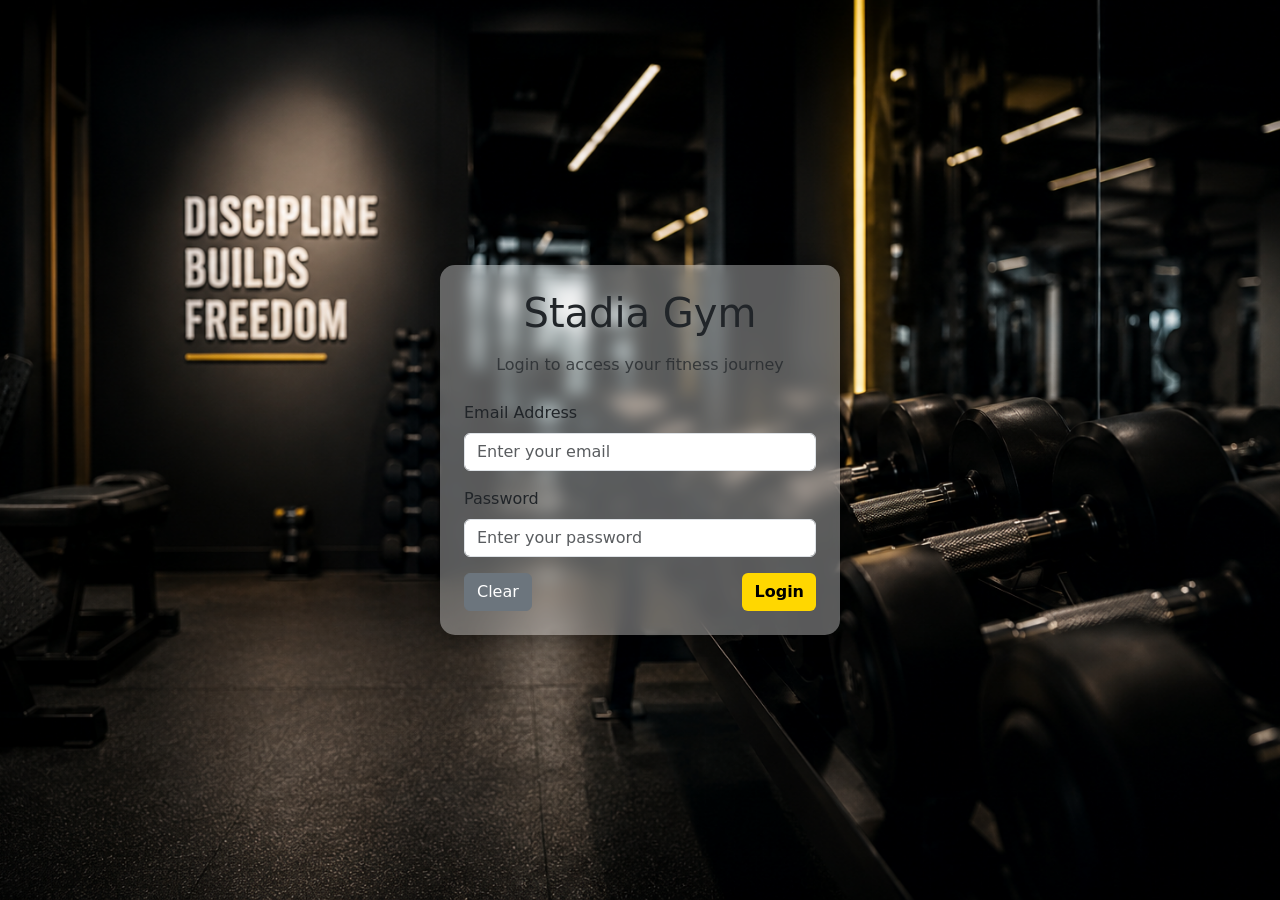
<file: index.html>
<!DOCTYPE html>
<html lang="en">
<head>
    <meta charset="UTF-8">
    <meta name="viewport" content="width=device-width, initial-scale=1.0">
    <title>Stadia Gym - Login</title>

    <link href="https://cdn.jsdelivr.net/npm/bootstrap@5.3.7/dist/css/bootstrap.min.css" rel="stylesheet">

    <link rel="stylesheet" href="style.css">
</head>
<body class="login-page">
    <div class="container-fluid min-vh-100 d-flex justify-content-center align-items-center">
        <div class="login-card p-4">
            <h1 class="text-center mb-3">Stadia Gym</h1>
            <p class="text-center text-muted mb-4">Login to access your fitness journey</p>
            <form id="loginForm">
                <div class="mb-3">
                    <label for="email" class="form-label">
                        Email Address
                    </label>
                    <input type="text" class="form-control" id="email" placeholder="Enter your email" required>
                </div>
                <div class="mb-3">
                    <label for="password" class="form-label">
                        Password
                    </label>
                    <input type="password" class="form-control" id="password" placeholder="Enter your password" required>
                </div>
                <div id="errorMessage" class="text-danger fw-bold mb-3 text-center"></div>
                <div class="d-flex justify-content-between">
                    <button type="button" id="clearBtn" class="btn btn-secondary">
                        Clear
                    </button>
                    <button type="submit" class="btn login-btn">
                        Login
                    </button>
                </div>
            </form>
        </div>
    </div>

    <script src="script.js"></script>

</body>
</html>
</file>
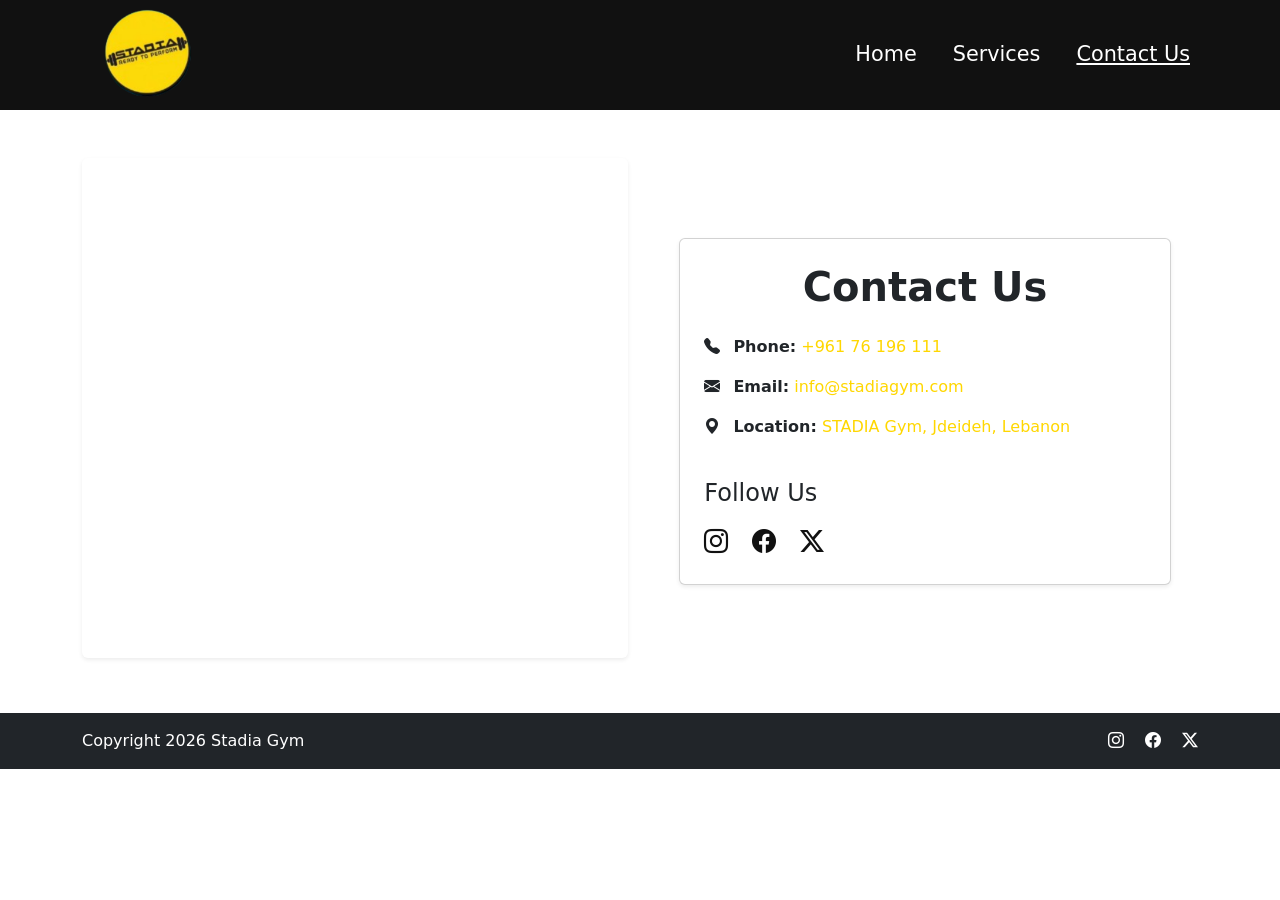
<file: contact.html>
<!DOCTYPE html>

<html lang="en">
<head>
    <meta charset="UTF-8">
    <meta name="viewport" content="width=device-width, initial-scale=1.0">
    <title>Stadia Gym - Contact Us</title>


<link href="https://cdn.jsdelivr.net/npm/bootstrap@5.3.7/dist/css/bootstrap.min.css" rel="stylesheet">

<link rel="stylesheet" href="style.css">

<link rel="stylesheet"
href="https://cdn.jsdelivr.net/npm/bootstrap-icons@1.11.3/font/bootstrap-icons.min.css">

</head>

<body>

<!-- Navbar -->

<nav class="navbar navbar-expand-lg navbar-dark sticky-top">
    <div class="container">

        <a class="navbar-brand" href="home.html">
            <img src="assets/download.png"
                 alt="Stadia Gym Logo"
                 height="100">
        </a>

        <button class="navbar-toggler"
                type="button"
                data-bs-toggle="collapse"
                data-bs-target="#navbarNav">

            <span class="navbar-toggler-icon"></span>

        </button>

        <div class="collapse navbar-collapse"
             id="navbarNav">

            <div class="navbar-nav ms-auto">

                <a class="nav-link" href="home.html">
                    Home
                </a>

                <a class="nav-link" href="services.html">
                    Services
                </a>

                <a class="nav-link active" href="contact.html">
                    Contact Us
                </a>

            </div>

        </div>

    </div>
</nav>

<!-- Contact Us -->

<section class="container my-5">

    <div class="row g-4">

        <!-- Map -->

        <div class="col-lg-6">

            <iframe
                src="https://www.google.com/maps/embed?pb=!1m18!1m12!1m3!1d3312.060484422978!2d35.56907477555312!3d33.88809607321922!2m3!1f0!2f0!3f0!3m2!1i1024!2i768!4f13.1!3m3!1m2!1s0x151f3ddf00bd28cd%3A0x15c98c8f1c2e6734!2sSTADIA%20fitness%20gym!5e0!3m2!1sen!2slb!4v1782209701826!5m2!1sen!2slb"
                width="100%"
                height="500"
                style="border:0;"
                class="rounded shadow-sm"
                allowfullscreen=""
                loading="lazy">
            </iframe>

        </div>

        <!-- Contact Information -->

        <div class="col-lg-6 d-flex align-items-center justify-content-center">

            <div class="card shadow-sm p-4 contact-card">

                <h1 class="text-center fw-bold mb-4">
                    Contact Us
                </h1>

                <p>
                    <i class="bi bi-telephone-fill me-2"></i>

                    <strong>Phone:</strong>

                    <a href="tel:+96176196111">
                        +961 76 196 111
                    </a>
                </p>

                <p>
                    <i class="bi bi-envelope-fill me-2"></i>

                    <strong>Email:</strong>

                    <a href="mailto:info@stadiagym.com">
                        info@stadiagym.com
                    </a>
                </p>

                <p>
                    <i class="bi bi-geo-alt-fill me-2"></i>

                    <strong>Location:</strong>

                    <a href="https://maps.google.com/?q=STADIA+fitness+gym"
                        target="_blank">
                        STADIA Gym, Jdeideh, Lebanon
                    </a>

                </p>

                <h4 class="mt-4 mb-3">
                    Follow Us
                </h4>

                <div>

                    <a href="https://www.instagram.com/stadia.lb/"
                        target="_blank"
                        class="me-3"
                        data-bs-toggle="tooltip"
                        data-bs-title="Instagram Page">
                        <i class="bi bi-instagram"></i>
                    </a>

                    <a href="https://www.facebook.com/p/Stadia-Gym-100069593043992/"
                        target="_blank"
                        class="me-3"
                        data-bs-toggle="tooltip"
                        data-bs-title="Facebook Page">
                        <i class="bi bi-facebook"></i>
                    </a>

                    <a href="https://x.com/StadiaGymlb"
                        class="me-3"
                        data-bs-toggle="tooltip"
                        data-bs-title="X Page">
                        <i class="bi bi-twitter-x"></i>
                    </a>

                </div>

            </div>

        </div>

    </div>

</section>

<!-- Footer -->

<footer class="bg-dark text-white py-3">

    <div class="container d-flex justify-content-between align-items-center">

        <p class="mb-0">
            Copyright 2026 Stadia Gym
        </p>

        <div>

            <a href="https://www.instagram.com/stadia.lb/"
               target="_blank"
               class="text-white me-3"
               data-bs-toggle="tooltip"
               data-bs-title="Instagram Page">
                <i class="bi bi-instagram"></i>
            </a>

            <a href="https://www.facebook.com/p/Stadia-Gym-100069593043992/"
               target="_blank"
               class="text-white me-3"
               data-bs-toggle="tooltip"
               data-bs-title="Facebook Page">
                <i class="bi bi-facebook"></i>
            </a>

            <a href="https://x.com/StadiaGymlb"
               class="text-white"
               data-bs-toggle="tooltip"
               data-bs-title="X Page">
                <i class="bi bi-twitter-x"></i>
            </a>

        </div>

    </div>

</footer>

<script src="https://cdn.jsdelivr.net/npm/bootstrap@5.3.7/dist/js/bootstrap.bundle.min.js"></script>

<script>
const tooltipTriggerList = document.querySelectorAll('[data-bs-toggle="tooltip"]');

const tooltipList = [...tooltipTriggerList].map(
    tooltipTriggerEl => new bootstrap.Tooltip(tooltipTriggerEl)
);
</script>

</body>
</html>
</file>
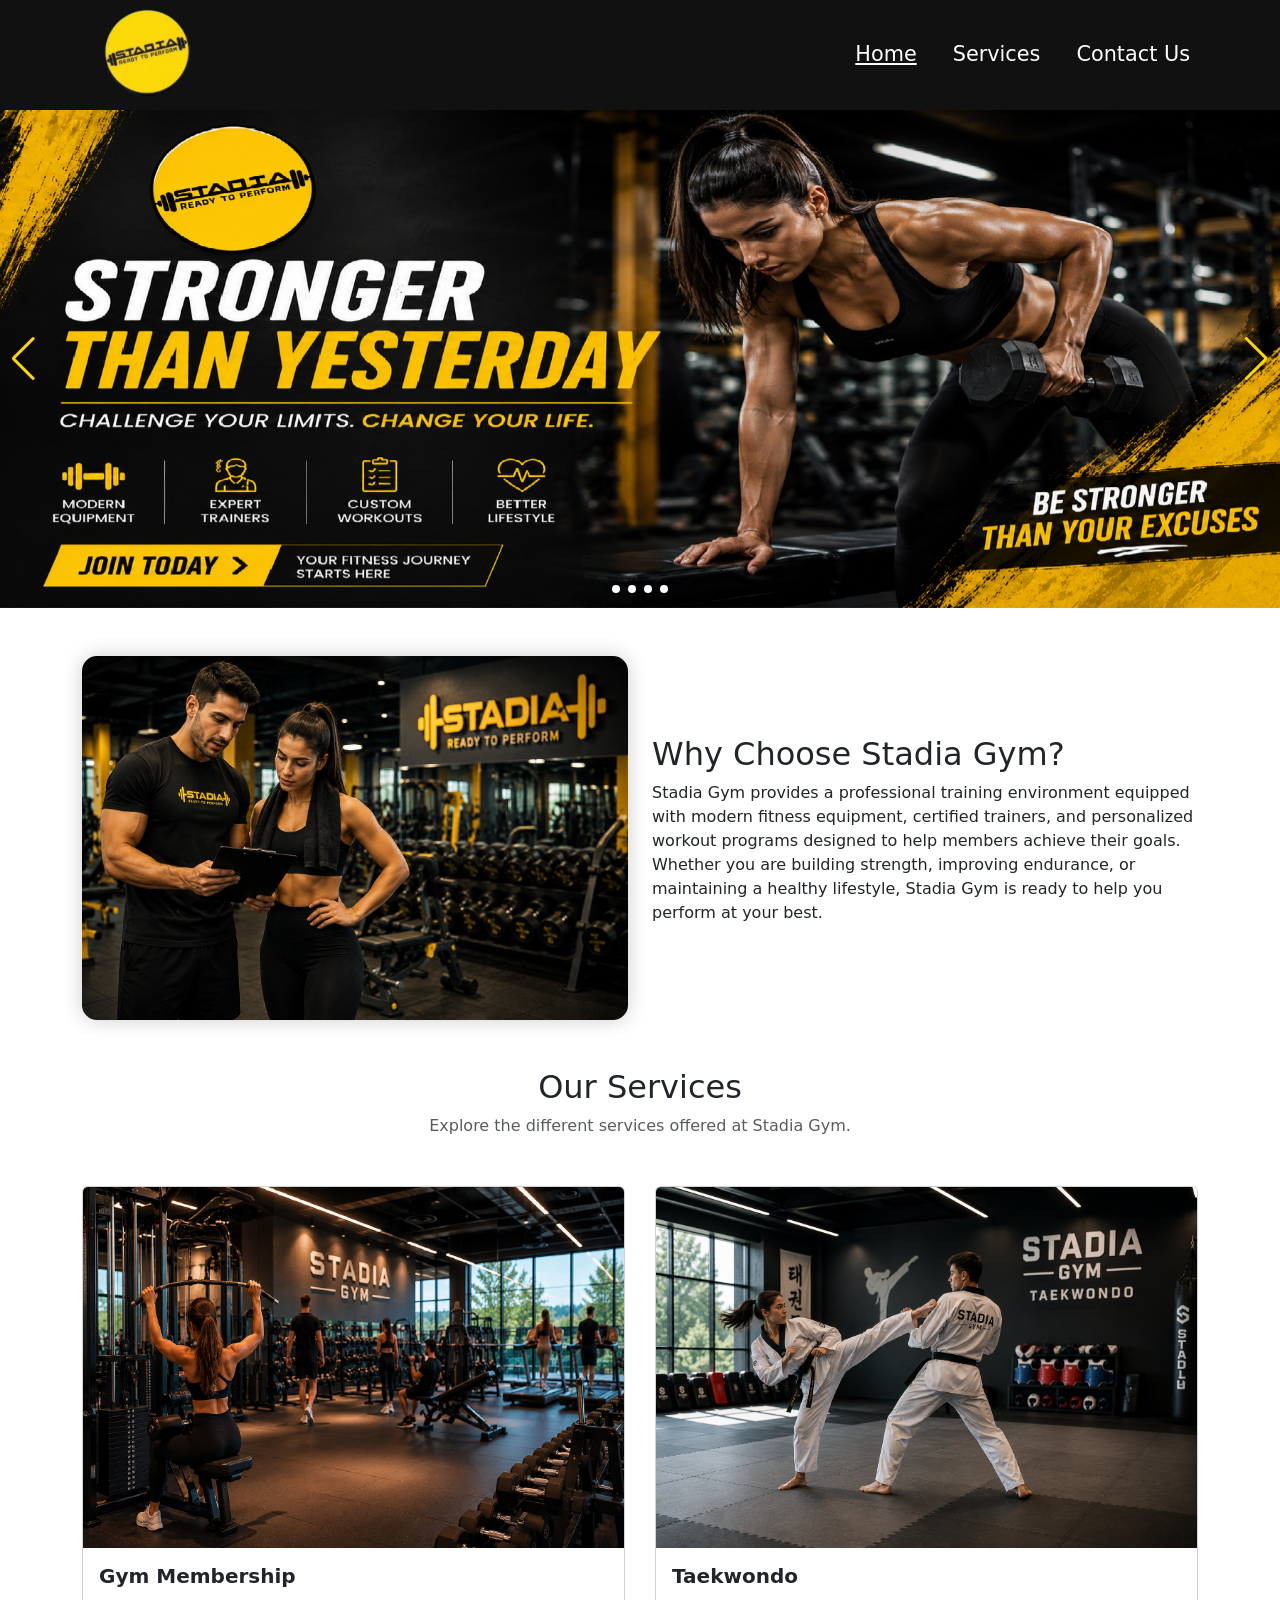
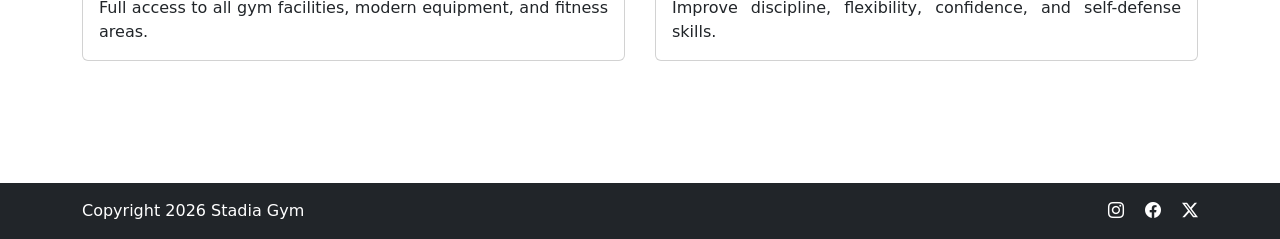
<file: home.html>
<!DOCTYPE html>

<html lang="en">
<head>
    <meta charset="UTF-8">
    <meta name="viewport" content="width=device-width, initial-scale=1.0">
    <title>Stadia Gym - Home</title>


<link href="https://cdn.jsdelivr.net/npm/bootstrap@5.3.7/dist/css/bootstrap.min.css" rel="stylesheet">

<link
rel="stylesheet"
href="https://cdn.jsdelivr.net/npm/swiper@11/swiper-bundle.min.css">

<link rel="stylesheet" href="style.css">

<link rel="stylesheet"
href="https://cdn.jsdelivr.net/npm/bootstrap-icons@1.11.3/font/bootstrap-icons.min.css">

</head>

<body>

<!-- Navbar -->

<nav class="navbar navbar-expand-lg navbar-dark sticky-top">
    <div class="container">

        <a class="navbar-brand" href="home.html">
            <img src="assets/download.png"
                 alt="Stadia Gym Logo"
                 height="100">
        </a>

        <button class="navbar-toggler"
                type="button"
                data-bs-toggle="collapse"
                data-bs-target="#navbarNav">

            <span class="navbar-toggler-icon"></span>

        </button>

        <div class="collapse navbar-collapse"
             id="navbarNav">

            <div class="navbar-nav ms-auto">

                <a class="nav-link active" href="home.html">
                    Home
                </a>

                <a class="nav-link" href="services.html">
                    Services
                </a>

                <a class="nav-link" href="contact.html">
                    Contact Us
                </a>

            </div>

        </div>

    </div>
</nav>

<!-- Carousel -->

<!-- Swiper -->

<div class="swiper mySwiper">

    <div class="swiper-wrapper">

        <div class="swiper-slide">
            <img src="assets/banner 2.png"
                 alt="Banner 1"
                 class="img-fluid w-100">
        </div>

        <div class="swiper-slide">
            <img src="assets/banner 1.png"
                 alt="Banner 2"
                 class="img-fluid w-100">
        </div>

        <div class="swiper-slide">
            <img src="assets/banner 3.png"
                 alt="Banner 3"
                 class="img-fluid w-100">
        </div>

        <div class="swiper-slide">
            <img src="assets/banner 4.png"
                 alt="Banner 4"
                 class="img-fluid w-100">
        </div>

    </div>

    <!-- Dots -->
    <div class="swiper-pagination"></div>

    <!-- Arrows -->
    <div class="swiper-button-next"></div>
    <div class="swiper-button-prev"></div>

</div>

<!-- About Section -->

<section class="container my-5">

    <div class="row align-items-center">

        <div class="col-md-6">
            <img src="assets/about.png"
                 class="img-fluid about-image"
                 alt="Gym">
        </div>

        <div class="col-md-6">

            <h2>Why Choose Stadia Gym?</h2>

            <p class="about-text">
                Stadia Gym provides a professional training environment equipped
                with modern fitness equipment, certified trainers, and
                personalized workout programs designed to help members achieve
                their goals.

                Whether you are building strength, improving endurance, or
                maintaining a healthy lifestyle, Stadia Gym is ready to help
                you perform at your best.
            </p>

        </div>

    </div>

</section>

<!-- Services Preview -->

<section class="container my-5">

    <div class="text-center mb-5">

        <h2>Our Services</h2>

        <p class="text-muted">
            Explore the different services offered at Stadia Gym.
        </p>

    </div>

    <div class="swiper servicesSwiper">

        <div class="swiper-wrapper" id="homeServicesContainer">
            
        </div>

        <div class="swiper-pagination services-pagination"></div>

    </div>

</section>

<!-- Footer -->

<footer class="bg-dark text-white py-3">

    <div class="container d-flex justify-content-between align-items-center">

        <p class="mb-0">
            Copyright 2026 Stadia Gym
        </p>

        <div>

            <a href="https://www.instagram.com/stadia.lb/"
               target="_blank"
               class="text-white me-3"
               data-bs-toggle="tooltip"
               data-bs-title="Instagram Page">
                <i class="bi bi-instagram"></i>
            </a>

            <a href="https://www.facebook.com/p/Stadia-Gym-100069593043992/"
               target="_blank"
               class="text-white me-3"
               data-bs-toggle="tooltip"
               data-bs-title="Facebook Page">
                <i class="bi bi-facebook"></i>
            </a>

            <a href="https://x.com/StadiaGymlb"
               class="text-white"
               data-bs-toggle="tooltip"
               data-bs-title="X Page">
                <i class="bi bi-twitter-x"></i>
            </a>

        </div>

    </div>

</footer>

<script src="https://cdn.jsdelivr.net/npm/bootstrap@5.3.7/dist/js/bootstrap.bundle.min.js"></script>

<script src="https://cdn.jsdelivr.net/npm/swiper@11/swiper-bundle.min.js"></script>

<script src="api.js"></script>
<script src="script.js"></script>

<script>
const tooltipTriggerList = document.querySelectorAll('[data-bs-toggle="tooltip"]');

const tooltipList = [...tooltipTriggerList].map(
    tooltipTriggerEl => new bootstrap.Tooltip(tooltipTriggerEl)
);

const swiper = new Swiper(".mySwiper", {

    loop: true,

    autoplay: {
        delay: 3000,
        disableOnInteraction: false,
    },

    pagination: {
        el: ".swiper-pagination",
        clickable: true,
    },

    navigation: {
        nextEl: ".swiper-button-next",
        prevEl: ".swiper-button-prev",
    }

});

</script>

</body>
</file>
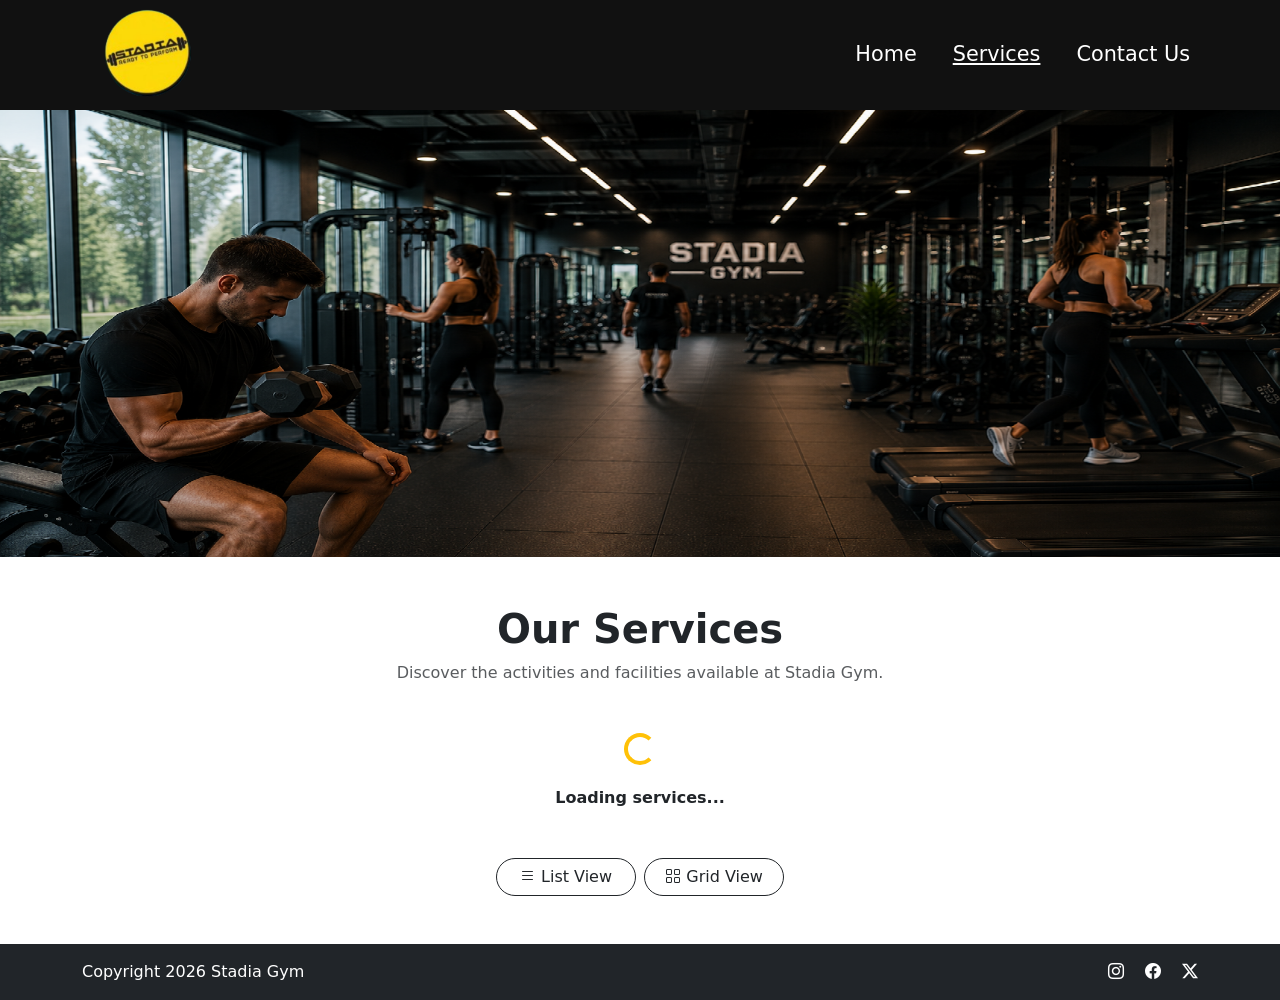
<file: services.html>
<!DOCTYPE html>

<html lang="en">

<head>
    <meta charset="UTF-8">
    <meta name="viewport" content="width=device-width, initial-scale=1.0">
    <title>Stadia Gym - Services</title>

<link href="https://cdn.jsdelivr.net/npm/bootstrap@5.3.7/dist/css/bootstrap.min.css" rel="stylesheet">

<link rel="stylesheet" href="https://cdn.jsdelivr.net/npm/bootstrap-icons@1.11.3/font/bootstrap-icons.min.css">

<link rel="stylesheet" href="style.css">

</head>

<body>

<!-- Header -->

<nav class="navbar navbar-expand-lg navbar-dark sticky-top">
    <div class="container">

        <a class="navbar-brand" href="home.html">
            <img src="assets/download.png"
                 alt="Stadia Gym Logo"
                 height="100">
        </a>

        <button class="navbar-toggler"
                type="button"
                data-bs-toggle="collapse"
                data-bs-target="#navbarNav">

            <span class="navbar-toggler-icon"></span>

        </button>

        <div class="collapse navbar-collapse"
             id="navbarNav">

            <div class="navbar-nav ms-auto">

                <a class="nav-link" href="home.html">
                    Home
                </a>

                <a class="nav-link active" href="services.html">
                    Services
                </a>

                <a class="nav-link" href="contact.html">
                    Contact Us
                </a>

            </div>

        </div>

    </div>
</nav>

<!-- Services Banner -->

<section class="banner-section">
    <img src="assets/services banner.png"
     class="services-banner"
     alt="Services Banner">
</section>

<section class="container text-center my-5">

    <h1 class="fw-bold">
        Our Services
    </h1>

    <p class="text-muted">
        Discover the activities and facilities available at Stadia Gym.
    </p>

</section>

<!-- Services Section -->

<!-- Loader -->

<div id="loader" class="text-center my-5">

    <div class="spinner-border text-warning"
         role="status">

        <span class="visually-hidden">
            Loading...
        </span>

    </div>

    <p class="mt-3 fw-bold">
        Loading services...
    </p>

</div>

<section class="container my-5">

    <div class="d-flex justify-content-center mb-4">

        <button id="listViewBtn"
                class="btn btn-outline-dark me-2">
            <i class="bi bi-list"></i>
            List View
        </button>

        <button id="gridViewBtn"
                class="btn btn-outline-dark">
            <i class="bi bi-grid"></i>
            Grid View
        </button>

    </div>

    <div id="servicesContainer" class="row g-4" style="display: none;">

    </div>

</section>

<!-- Footer -->

<footer class="bg-dark text-white py-3">

    <div class="container d-flex justify-content-between align-items-center">

        <p class="mb-0">
            Copyright 2026 Stadia Gym
        </p>

        <div>

            <a href="https://www.instagram.com/stadia.lb/"
               target="_blank"
               class="text-white me-3"
               data-bs-toggle="tooltip"
               data-bs-title="Instagram Page">
                <i class="bi bi-instagram"></i>
            </a>

            <a href="https://www.facebook.com/p/Stadia-Gym-100069593043992/"
               target="_blank"
               class="text-white me-3"
               data-bs-toggle="tooltip"
               data-bs-title="Facebook Page">
                <i class="bi bi-facebook"></i>
            </a>

            <a href="https://x.com/StadiaGymlb"
               class="text-white"
               data-bs-toggle="tooltip"
               data-bs-title="X Page">
                <i class="bi bi-twitter-x"></i>
            </a>

        </div>

    </div>

</footer>

<script src="https://cdn.jsdelivr.net/npm/bootstrap@5.3.7/dist/js/bootstrap.bundle.min.js"></script>

<script src="api.js"></script>
<script src="script.js"></script>

<script>
const tooltipTriggerList = document.querySelectorAll('[data-bs-toggle="tooltip"]');

const tooltipList = [...tooltipTriggerList].map(
    tooltipTriggerEl => new bootstrap.Tooltip(tooltipTriggerEl)
);
</script>

</body>

</html>
</file>
<file: style.css>
/*Login Page*/

.login-page{
    background-image: url("assets/OIP.jpg");
    background-size: cover;
    background-position: center;
    background-repeat: no-repeat;
    min-height: 100vh;
}

.login-card{
    width: 400px;
    background-color: rgba(255, 255, 255, 0.35);
    backdrop-filter: blur(8px);
    padding: 30px;
    border-radius: 15px;
    box-shadow: 0 0 20px rgba(0,0,0,0.4);
}

.login-btn{
    background-color: #FFD700;
    color: black;
    border: none;
    font-weight: bold;
}

.login-btn:hover{
    background-color: #FFC107;
    color: black;
}

/*Navigation Bar*/

.navbar{
    background-color: #111111;
    min-height: 80px;
    padding-top: 0;
    padding-bottom: 0;
}

.nav-link{
    font-size: 1.3rem;
    font-weight: 400;
    transition: 0.3s;
    color: white !important;
}

.navbar-nav .nav-link{
    margin-left: 20px;
}

.nav-link.active{
    text-decoration: underline;
}

.nav-link:hover{
    transform: translateY(-2px);
}

.navbar-toggler{
    border: none;
}

.navbar-toggler:focus{
    box-shadow: none;
}

/*General Page Styling*/

body{
    margin: 0;
    padding: 0;
}

section{
    margin-top: 80px;
    margin-bottom: 80px;
}

/*Home Page*/

.about-image{
    border-radius: 15px;
    box-shadow: 0px 0px 20px rgba(0,0,0,0.2);
}

/*Footer*/

footer a{
    text-decoration: none;
    display: inline-block;
    transition: all 0.3s ease;
}

footer a:hover{
    color: rgb(106, 145, 184) !important;
    transform: scale(1.5);
}

/*Services Page*/

.banner-section{
    margin-top: 0;
    margin-bottom: 0;
}

.services-banner{
    width: 100%;
    height: auto;
    display: block;
}

.service-card .card{
    border: none;
    border-radius: 15px;
    overflow: hidden;
    box-shadow: 0px 8px 15px rgba(0,0,0,0.15);
    transition: 0.3s;
}

.service-card .card:hover{
    transform: translateY(-5px);
    box-shadow: 0px 8px 25px rgba(0,0,0,0.2);
}

.service-card img{
    height: 280px;
    object-fit: cover;
}

.services-title{
    font-weight: bold;
    margin-bottom: 10px;
}

.services-subtitle{
    color: #666;
}

.card-title{
    font-weight: bold;
}

.card-text{
    text-align: justify;
}

/*List/Grid View*/

#listViewBtn, #gridViewBtn{
    min-width: 140px;
    border-radius: 25px;
    font-weight: 500;
}

.list-view .card{
    flex-direction: row;
    align-items: center;
}

.list-view .card-img-top{
    width: 420px;
    min-width: 420px;
    height: 250px;
    object-fit: contain;
    background: #fff;
}

.list-view .card-body{
    padding: 25px;
}

/*Contact Page*/

.contact-card{
    width: 90%;
}

.contact-card p a{
    color: #ffd700;
    text-decoration: none;
}

.contact-card p a:hover{
    color: #ffc107;
}

.contact-card div a{
    color: #111111;
    text-decoration: none !important;
    font-size: 1.5rem;
}

.contact-card div a:hover{
    color: rgb(106, 145, 184);
}

/*Responsive Design*/

@media (max-width: 991px){

    /*Navbar*/

    .navbar-nav{
        text-align: center;
        padding-bottom: 15px;
    }

    .navbar-nav .nav-link{
        margin-left: 0;
        padding: 10px 0;
    }

    .navbar-brand img{
        height: 55px;
    }

    .navbar-collapse{
        margin-top: 10px;
    }

    /*Home Page*/

    .about-image{
        margin-bottom: 25px;
    }

    .list-view .card{
        flex-direction: column;
    }

    .list-view .card-img-top{
        width: 100%;
        min-width: 100%;
        height: auto;
    }

    #listViewBtn,
    #gridViewBtn{
        display: none;
    }

}

:root {
    --swiper-theme-color: #FFD700;
}

/*Hero Swiper*/

.mySwiper .swiper-pagination-bullet{
    background: white;
    opacity: 1;
}

/* Services Swiper */

.servicesSwiper{
    position: relative;
    padding-bottom: 50px;
}

.servicesSwiper .swiper-pagination-bullet{
    background: white;
    opacity: 1;
}
</file>
